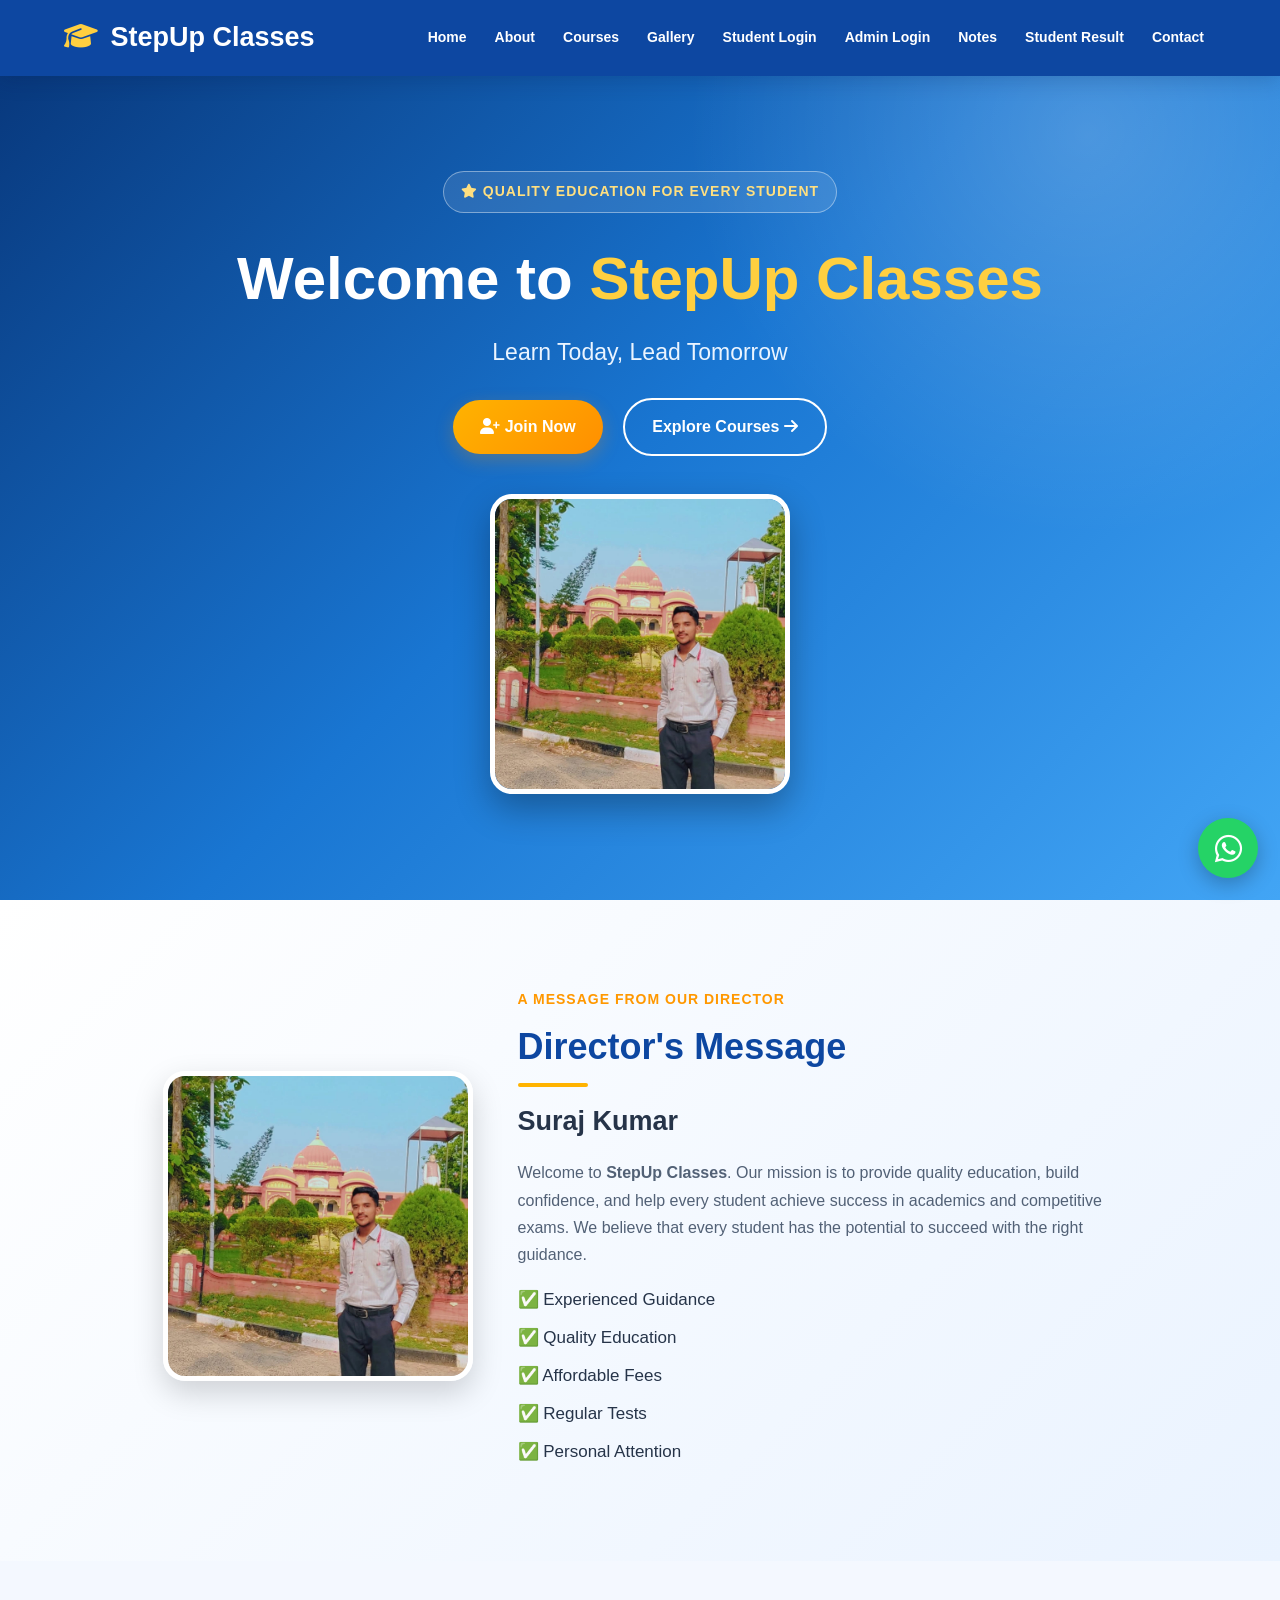
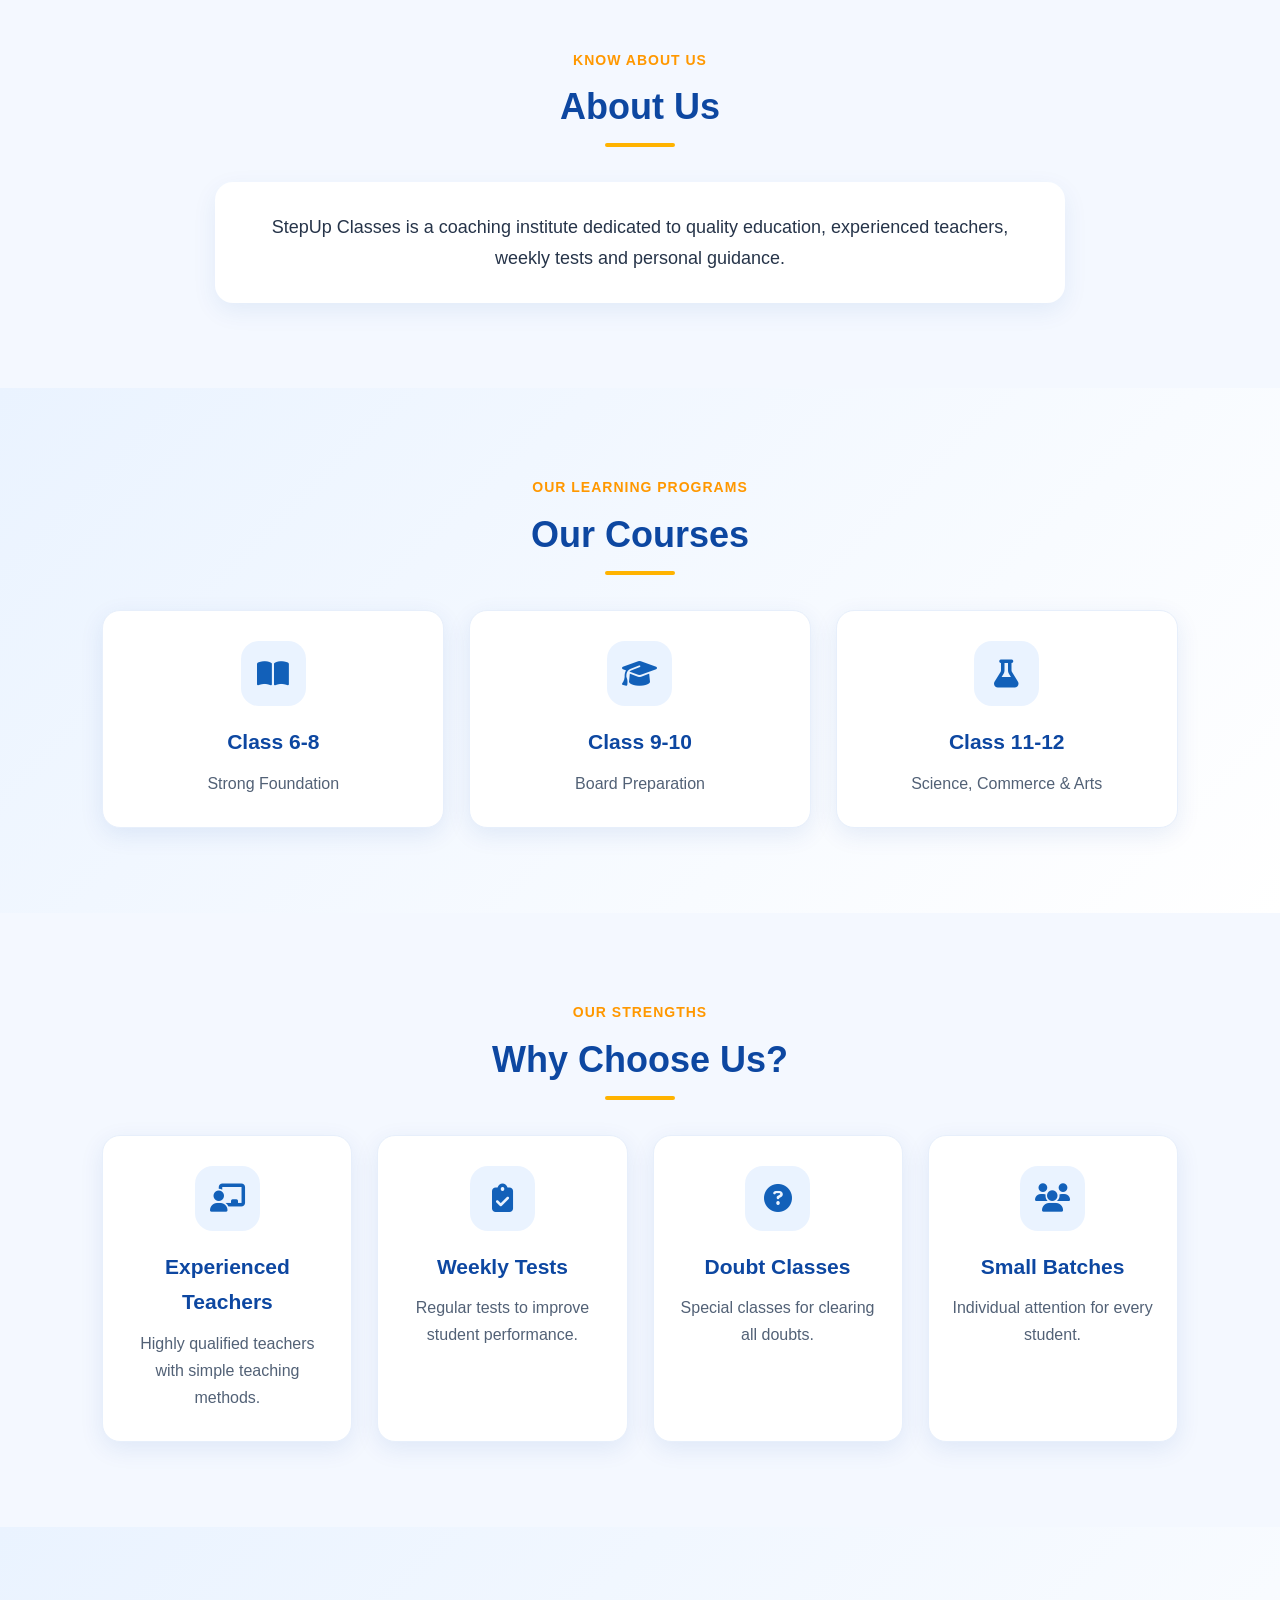
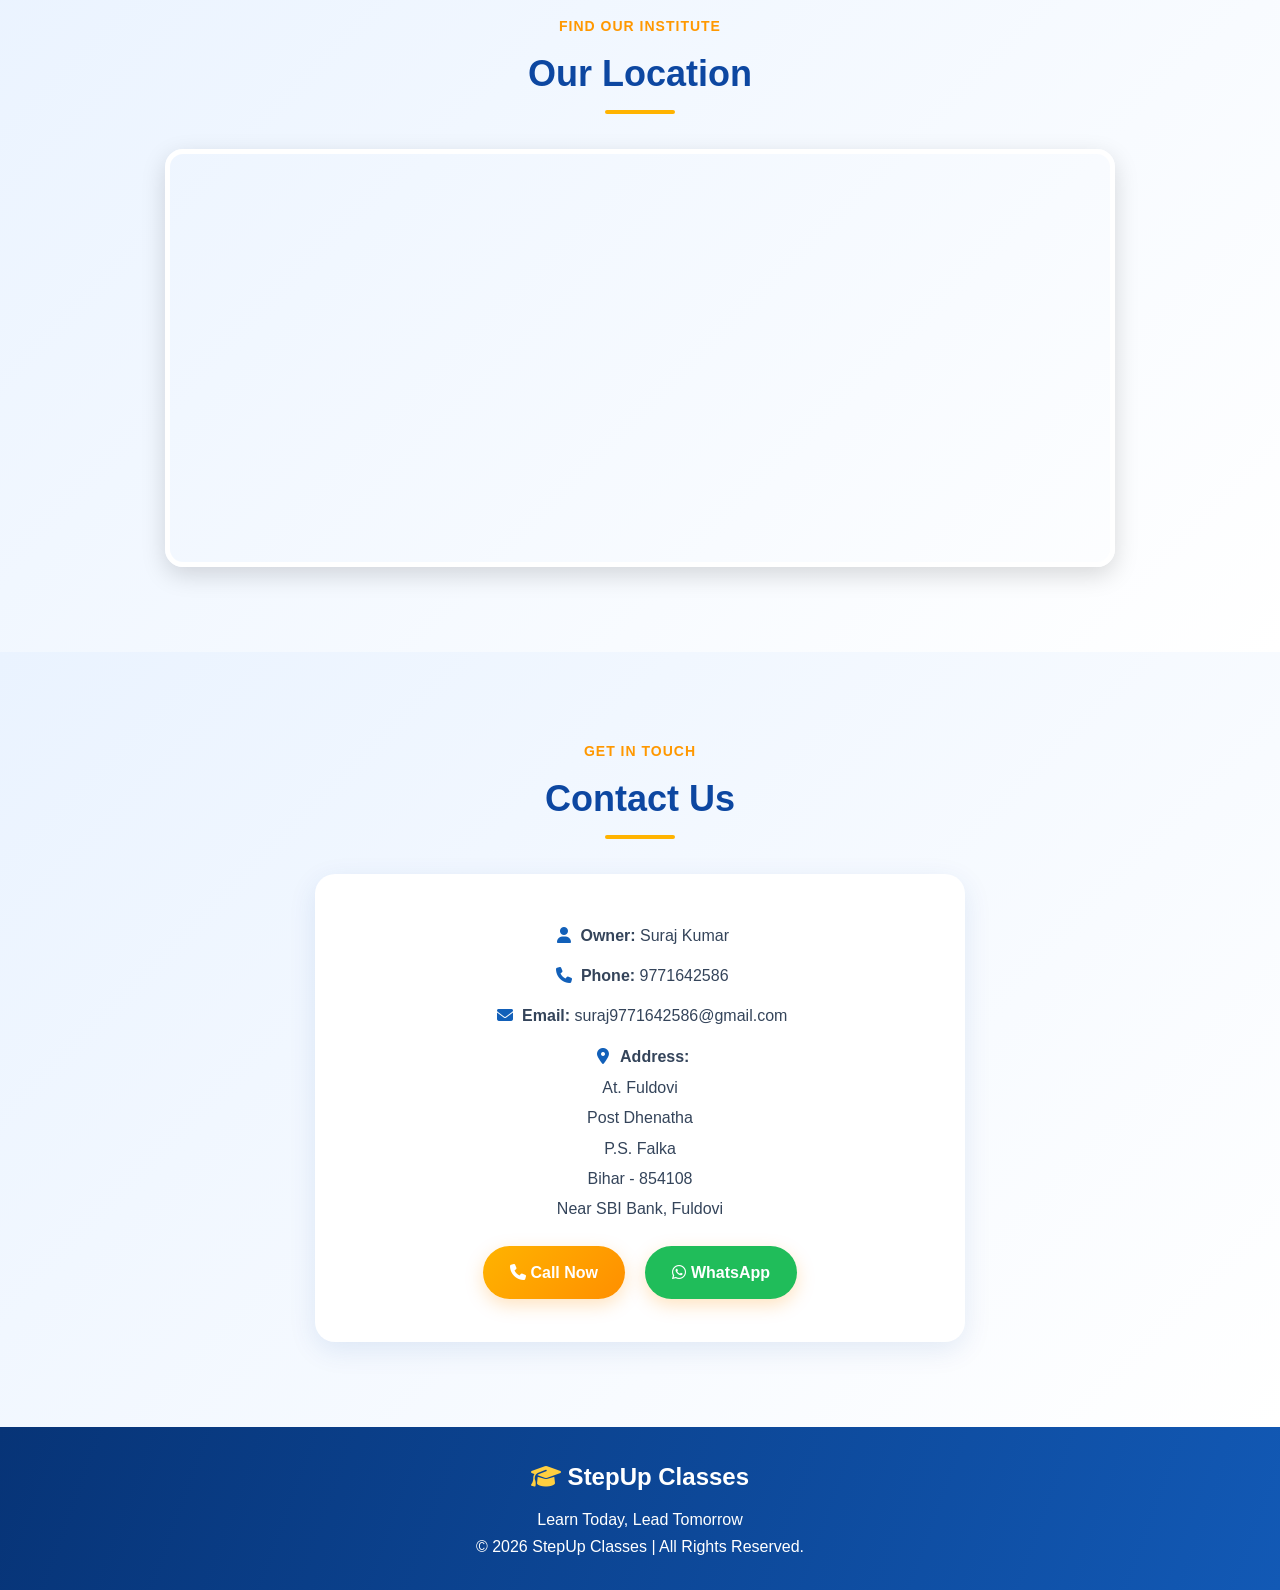
<file: index.html>
<!DOCTYPE html>
<html lang="en">
<head>
<meta charset="UTF-8">
<meta name="viewport" content="width=device-width, initial-scale=1.0">

<title>StepUp Classes | Best Coaching Institute in Fuldovi, Bihar</title>

<meta name="description" content="StepUp Classes - Best Coaching Institute in Fuldovi, Falka, Katihar, Bihar. Classes 6 to 12, Board Preparation, Weekly Tests, Study Notes and Personal Guidance.">
<meta name="keywords" content="StepUp Classes, Coaching Institute, Fuldovi, Falka, Katihar, Bihar, Class 6 to 12, Tuition, Board Exam">
<meta name="author" content="Suraj Kumar">
<meta name="robots" content="index, follow">

<meta property="og:title" content="StepUp Classes">
<meta property="og:description" content="Best Coaching Institute for Classes 6 to 12 in Fuldovi, Bihar.">
<meta property="og:type" content="website">
<meta property="og:image" content="WhatsApp Image 2026-07-27 at 7.44.07 PM.jpeg">

<link rel="stylesheet" href="style.css">
<link rel="stylesheet" href="https://cdnjs.cloudflare.com/ajax/libs/font-awesome/6.5.2/css/all.min.css">
</head>

<body>

<!-- HEADER -->
<header>
    <div class="logo">
        <i class="fa-solid fa-graduation-cap"></i>
        StepUp Classes
    </div>

    <nav>
        <a href="#home">Home</a>
        <a href="#about">About</a>
        <a href="#courses">Courses</a>
        <a href="gallery.html">Gallery</a>
        <a href="login.html">Student Login</a>
        <a href="admin-dashboard.html">Admin Login</a>
        <a href="notes.html">Notes</a>
        <a href="result.html">Student Result</a>
        <a href="#contact">Contact</a>
    </nav>
</header>

<!-- HERO -->
<section class="hero" id="home">
    <div class="hero-content">
        <span class="hero-tag">
            <i class="fa-solid fa-star"></i>
            Quality Education for Every Student
        </span>

        <h1>Welcome to <span>StepUp Classes</span></h1>

        <p>Learn Today, Lead Tomorrow</p>

        <div class="hero-buttons">
            <a href="admission.html" class="btn">
                <i class="fa-solid fa-user-plus"></i> Join Now
            </a>

            <a href="#courses" class="btn btn-outline">
                Explore Courses
                <i class="fa-solid fa-arrow-right"></i>
            </a>
        </div>

        <img src="WhatsApp Image 2026-07-27 at 7.44.07 PM.jpeg"
             alt="StepUp Classes"
             class="hero-image">
    </div>
</section>

<!-- DIRECTOR -->
<section class="director">
    <div class="director-image">
        <img src="WhatsApp Image 2026-07-27 at 7.44.07 PM.jpeg" alt="Director">
    </div>

    <div class="director-content">
        <span class="section-tag">A Message from Our Director</span>
        <h2>Director's Message</h2>
        <h3>Suraj Kumar</h3>

        <p>
            Welcome to <strong>StepUp Classes</strong>.
            Our mission is to provide quality education, build confidence,
            and help every student achieve success in academics and competitive exams.
            We believe that every student has the potential to succeed with the right guidance.
        </p>

        <ul>
            <li>✅ Experienced Guidance</li>
            <li>✅ Quality Education</li>
            <li>✅ Affordable Fees</li>
            <li>✅ Regular Tests</li>
            <li>✅ Personal Attention</li>
        </ul>
    </div>
</section>

<!-- ABOUT -->
<section id="about">
    <span class="section-tag">Know About Us</span>
    <h2>About Us</h2>

    <div class="about-content">
        <p>
            StepUp Classes is a coaching institute dedicated to quality education,
            experienced teachers, weekly tests and personal guidance.
        </p>
    </div>
</section>

<!-- COURSES -->
<section id="courses" class="light-section">
    <span class="section-tag">Our Learning Programs</span>
    <h2>Our Courses</h2>

    <div class="cards">
        <div class="card">
            <div class="card-icon">
                <i class="fa-solid fa-book-open"></i>
            </div>
            <h3>Class 6-8</h3>
            <p>Strong Foundation</p>
        </div>

        <div class="card">
            <div class="card-icon">
                <i class="fa-solid fa-graduation-cap"></i>
            </div>
            <h3>Class 9-10</h3>
            <p>Board Preparation</p>
        </div>

        <div class="card">
            <div class="card-icon">
                <i class="fa-solid fa-flask"></i>
            </div>
            <h3>Class 11-12</h3>
            <p>Science, Commerce & Arts</p>
        </div>
    </div>
</section>

<!-- FEATURES -->
<section id="features">
    <span class="section-tag">Our Strengths</span>
    <h2>Why Choose Us?</h2>

    <div class="cards">
        <div class="card">
            <div class="card-icon">
                <i class="fa-solid fa-chalkboard-user"></i>
            </div>
            <h3>Experienced Teachers</h3>
            <p>Highly qualified teachers with simple teaching methods.</p>
        </div>

        <div class="card">
            <div class="card-icon">
                <i class="fa-solid fa-clipboard-check"></i>
            </div>
            <h3>Weekly Tests</h3>
            <p>Regular tests to improve student performance.</p>
        </div>

        <div class="card">
            <div class="card-icon">
                <i class="fa-solid fa-circle-question"></i>
            </div>
            <h3>Doubt Classes</h3>
            <p>Special classes for clearing all doubts.</p>
        </div>

        <div class="card">
            <div class="card-icon">
                <i class="fa-solid fa-users"></i>
            </div>
            <h3>Small Batches</h3>
            <p>Individual attention for every student.</p>
        </div>
    </div>
</section>

<!-- LOCATION -->
<section id="location" class="light-section">
    <span class="section-tag">Find Our Institute</span>
    <h2>Our Location</h2>

    <div class="map-container">
        <iframe
            src="https://www.google.com/maps/embed?pb=!1m14!1m8!1m3!1d1498.0815189479695!2d87.39373389073462!3d25.626917360752053!3m2!1i1024!2i768!4f13.1!3m3!1m2!1s0x39f00300631150e9%3A0xb2e116ee1e59b1e3!2sSuraj%20place!5e1!3m2!1sen!2sin!4v1785159056121!5m2!1sen!2sin"
            width="100%"
            height="400"
            style="border:0;"
            allowfullscreen=""
            loading="lazy"
            referrerpolicy="strict-origin-when-cross-origin">
        </iframe>
    </div>
</section>

<!-- CONTACT -->
<section id="contact">
    <span class="section-tag">Get in Touch</span>
    <h2>Contact Us</h2>

    <div class="contact-card">
        <p><i class="fa-solid fa-user"></i> <strong>Owner:</strong> Suraj Kumar</p>
        <p><i class="fa-solid fa-phone"></i> <strong>Phone:</strong> 9771642586</p>
        <p><i class="fa-solid fa-envelope"></i> <strong>Email:</strong> suraj9771642586@gmail.com</p>

        <p class="address">
            <i class="fa-solid fa-location-dot"></i>
            <strong>Address:</strong><br>
            At. Fuldovi<br>
            Post Dhenatha<br>
            P.S. Falka<br>
            Bihar - 854108<br>
            Near SBI Bank, Fuldovi
        </p>

        <div class="contact-buttons">
            <a href="tel:9771642586" class="btn">
                <i class="fa-solid fa-phone"></i> Call Now
            </a>

            <a href="https://wa.me/919771642586" class="btn whatsapp" target="_blank" rel="noopener">
                <i class="fa-brands fa-whatsapp"></i> WhatsApp
            </a>
        </div>
    </div>
</section>

<!-- FOOTER -->
<footer>
    <div class="footer-logo">
        <i class="fa-solid fa-graduation-cap"></i>
        StepUp Classes
    </div>
    <p>Learn Today, Lead Tomorrow</p>
    <p>© 2026 StepUp Classes | All Rights Reserved.</p>
</footer>

<!-- FLOATING WHATSAPP -->
<a href="https://wa.me/919341167172"
   class="whatsapp-float"
   target="_blank"
   rel="noopener"
   aria-label="Chat on WhatsApp">
    <i class="fa-brands fa-whatsapp"></i>
</a>

<script src="script.js"></script>
</body>
</html>
</file>
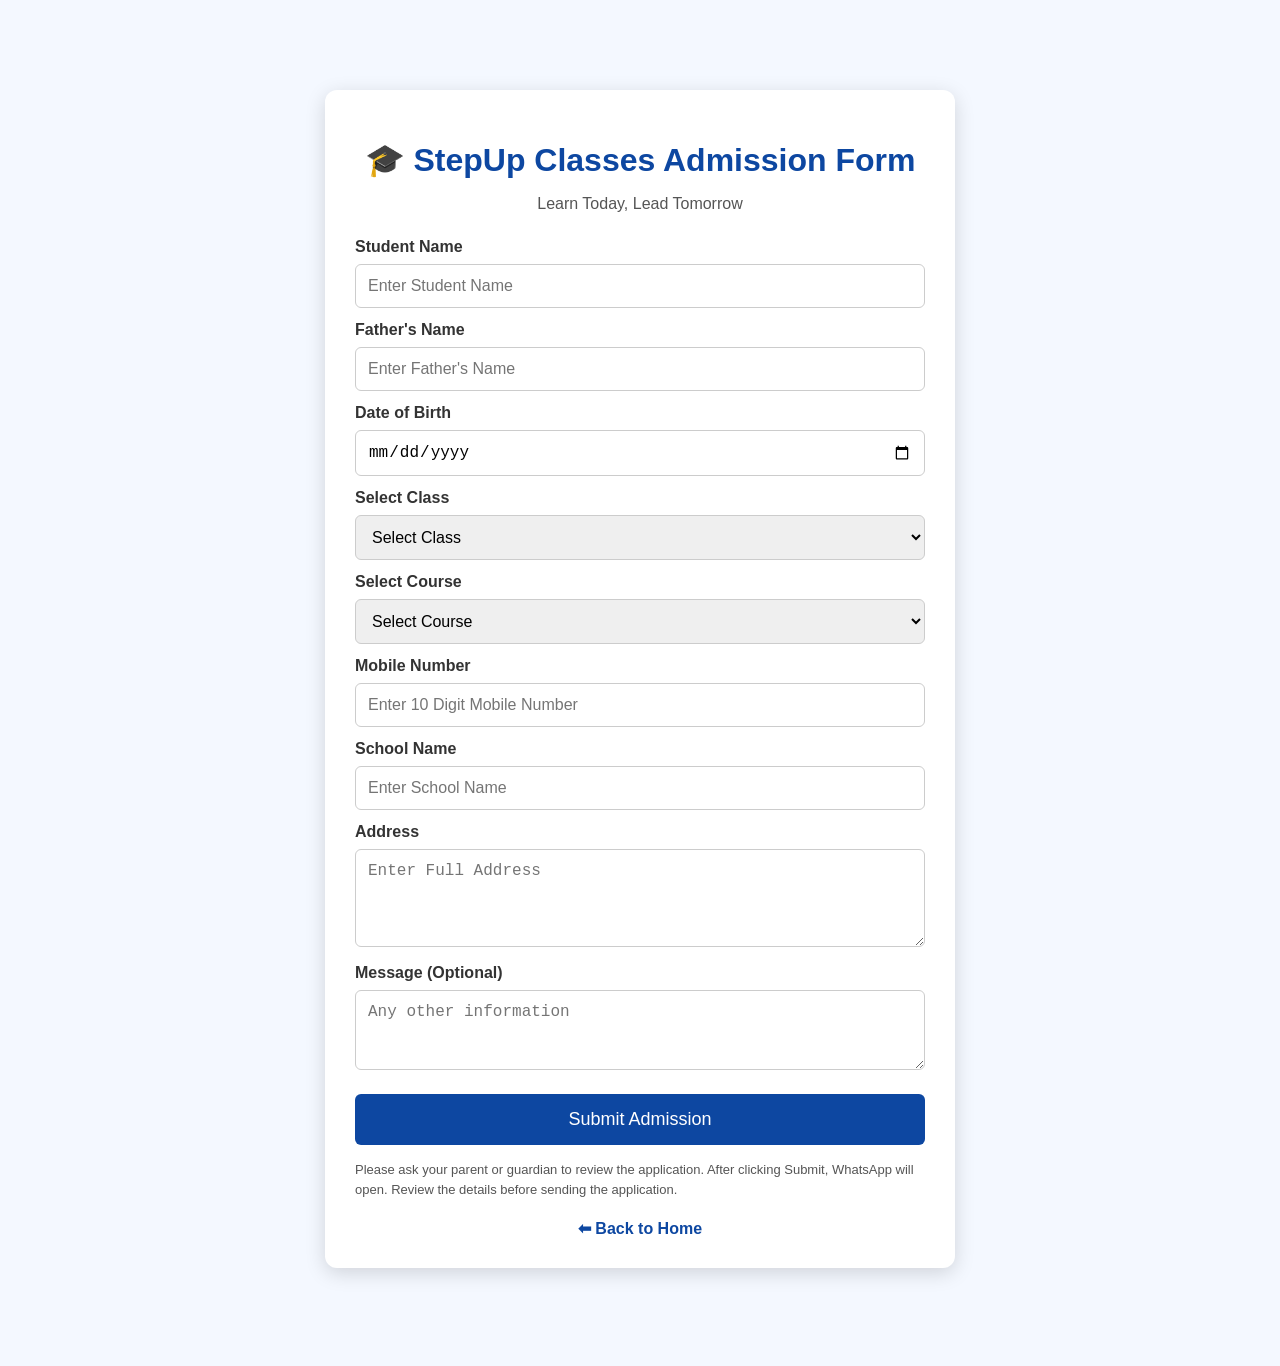
<file: admission.html>
<!DOCTYPE html>
<html lang="en">
<head>
<meta charset="UTF-8">
<meta name="viewport" content="width=device-width, initial-scale=1.0">

<title>Admission Form | StepUp Classes</title>
<meta name="description" content="Apply for admission at StepUp Classes. Fill out the student admission form online.">

<style>
* {
    box-sizing: border-box;
}

body {
    margin: 0;
    padding: 20px;
    font-family: Arial, sans-serif;
    background: #f4f8ff;
}

.form-box {
    max-width: 630px;
    margin: 70px auto;
    background: white;
    padding: 30px;
    border-radius: 12px;
    box-shadow: 0 5px 20px rgba(0,0,0,.15);
}

h1 {
    text-align: center;
    color: #0d47a1;
    margin-bottom: 10px;
}

.subtitle {
    text-align: center;
    color: #555;
    margin-bottom: 25px;
}

label {
    display: block;
    font-weight: bold;
    color: #333;
    margin-top: 13px;
}

input, select, textarea {
    width: 100%;
    padding: 12px;
    margin-top: 8px;
    border: 1px solid #ccc;
    border-radius: 6px;
    font-size: 16px;
}

textarea {
    resize: vertical;
}

button {
    width: 100%;
    padding: 15px;
    background: #0d47a1;
    color: white;
    border: none;
    border-radius: 6px;
    font-size: 18px;
    cursor: pointer;
    margin-top: 20px;
}

button:hover {
    background: #08306b;
}

.back {
    display: block;
    text-align: center;
    margin-top: 20px;
    color: #0d47a1;
    text-decoration: none;
    font-weight: bold;
}

.note {
    font-size: 13px;
    color: #555;
    line-height: 1.5;
    margin-top: 15px;
}

@media(max-width:600px) {
    .form-box {
        margin: 20px auto;
        padding: 20px;
    }
}
</style>
</head>

<body>

<div class="form-box">

<h1>🎓 StepUp Classes Admission Form</h1>

<p class="subtitle">
Learn Today, Lead Tomorrow
</p>

<form id="admissionForm">

<label>Student Name</label>
<input type="text" id="name"
placeholder="Enter Student Name" required>

<label>Father's Name</label>
<input type="text" id="father"
placeholder="Enter Father's Name" required>

<label>Date of Birth</label>
<input type="date" id="dob" required>

<label>Select Class</label>
<select id="studentClass" required>
<option value="">Select Class</option>
<option>Class 6</option>
<option>Class 7</option>
<option>Class 8</option>
<option>Class 9</option>
<option>Class 10</option>
<option>Class 11</option>
<option>Class 12</option>
</select>

<label>Select Course</label>
<select id="course" required>
<option value="">Select Course</option>
<option>Foundation</option>
<option>Science</option>
<option>Commerce</option>
<option>Arts</option>
</select>

<label>Mobile Number</label>
<input type="tel" id="mobile"
placeholder="Enter 10 Digit Mobile Number"
pattern="[0-9]{10}"
maxlength="10"
inputmode="numeric"
required>

<label>School Name</label>
<input type="text" id="school"
placeholder="Enter School Name" required>

<label>Address</label>
<textarea id="address"
rows="4"
placeholder="Enter Full Address"
required></textarea>

<label>Message (Optional)</label>
<textarea id="message"
rows="3"
placeholder="Any other information"></textarea>

<button type="submit">
Submit Admission
</button>

</form>

<p class="note">
Please ask your parent or guardian to review the application.
After clicking Submit, WhatsApp will open. Review the details
before sending the application.
</p>

<a href="index.html" class="back">
⬅ Back to Home
</a>

</div>

<script>

document.getElementById("admissionForm")
.addEventListener("submit", function(e) {

    e.preventDefault();

    const name = document.getElementById("name").value.trim();
    const father = document.getElementById("father").value.trim();
    const dob = document.getElementById("dob").value;
    const studentClass = document.getElementById("studentClass").value;
    const course = document.getElementById("course").value;
    const mobile = document.getElementById("mobile").value;
    const school = document.getElementById("school").value.trim();
    const address = document.getElementById("address").value.trim();
    const message = document.getElementById("message").value.trim();

    const whatsappMessage =
`NEW ADMISSION APPLICATION
STEPUP CLASSES

Student Name: ${name}
Father's Name: ${father}
Date of Birth: ${dob}
Class: ${studentClass}
Course: ${course}
Mobile Number: ${mobile}
School Name: ${school}
Address: ${address}
Message: ${message}`;

    const whatsappURL =
    "https://wa.me/919771642586?text=" +
    encodeURIComponent(whatsappMessage);

    window.open(whatsappURL, "_blank");

});

</script>

</body>
</html>
</file>
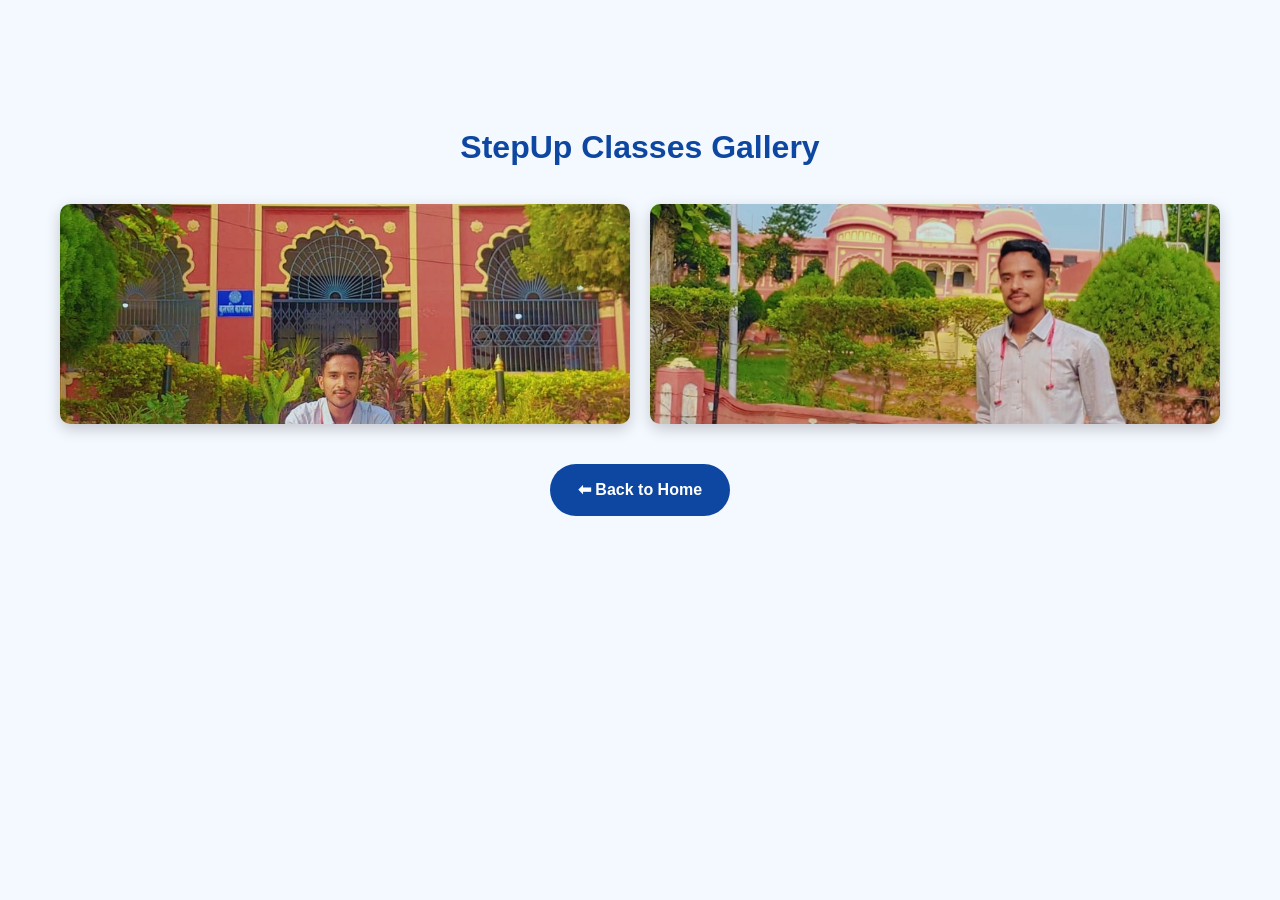
<file: gallery.html>
<!DOCTYPE html>
<html lang="en">
<head>
<meta charset="UTF-8">
<meta name="viewport" content="width=device-width, initial-scale=1.0">
<title>Gallery | StepUp Classes</title>

<link rel="stylesheet" href="style.css">

<style>

.gallery-container{
max-width:1200px;
margin:100px auto;
padding:20px;
}

.gallery-container h1{
text-align:center;
color:#0d47a1;
margin-bottom:30px;
}

.gallery{
display:grid;
grid-template-columns:repeat(auto-fit,minmax(250px,1fr));
gap:20px;
}

.gallery img{
width:100%;
height:220px;
object-fit:cover;
border-radius:10px;
box-shadow:0 5px 15px rgba(0,0,0,.2);
transition:.3s;
}

.gallery img:hover{
transform:scale(1.05);
}

.back{
display:block;
width:180px;
margin:40px auto;
padding:12px;
text-align:center;
background:#0d47a1;
color:white;
text-decoration:none;
border-radius:30px;
font-weight:bold;
}

.back:hover{
background:#08306b;
}

</style>

</head>

<body>

<div class="gallery-container">

<h1>StepUp Classes Gallery</h1>

<div class="gallery">

<img src="WhatsApp Image 2026-07-27 at 7.44.06 PM.jpeg" alt="StepUp Classes">

<img src="WhatsApp Image 2026-07-27 at 7.44.07 PM.jpeg" alt="StepUp Classes">

</div>

<a href="index.html" class="back">
⬅ Back to Home
</a>

</div>

</body>
</html>
</file>
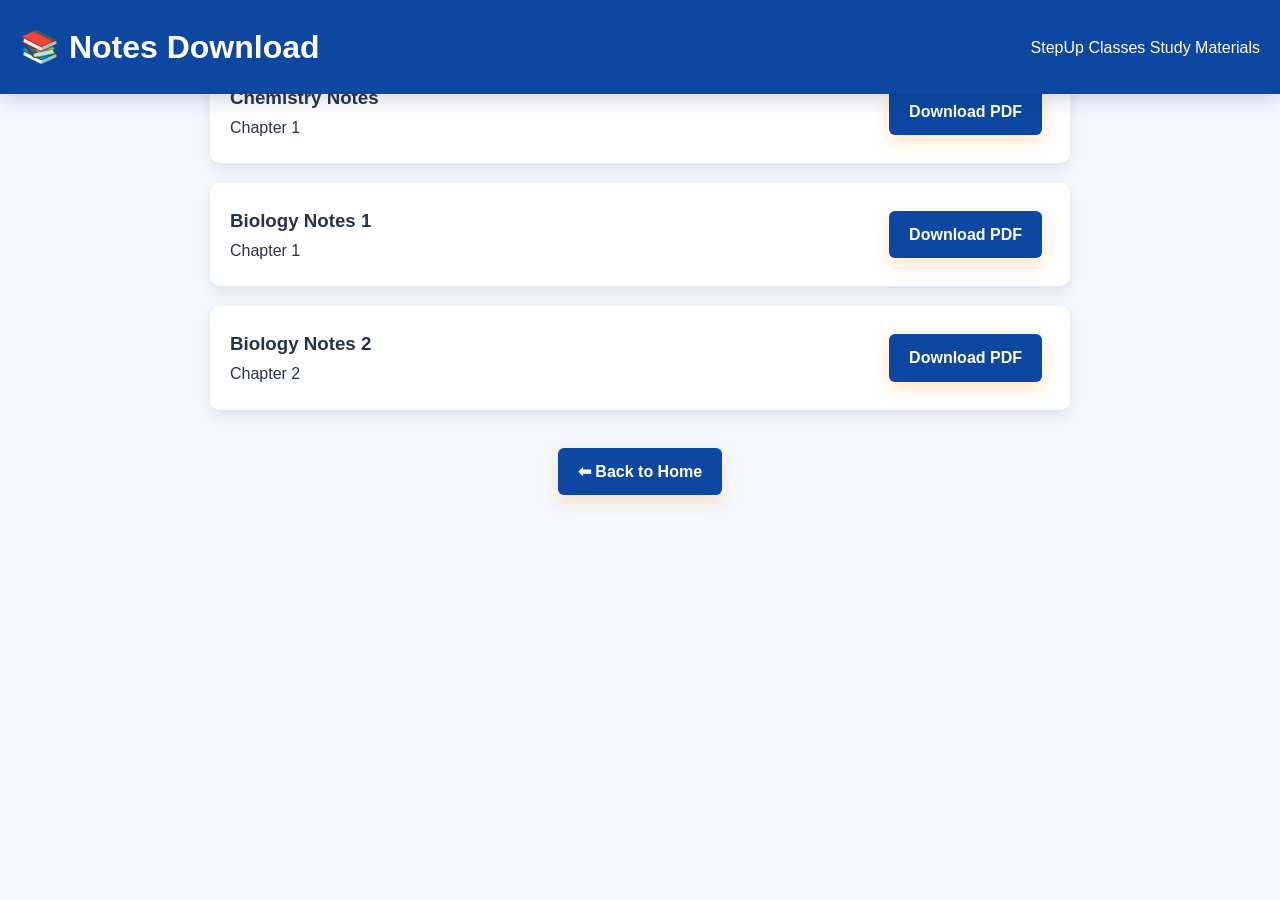
<file: notes.html>
<!DOCTYPE html>
<html lang="en">
<head>
<meta charset="UTF-8">
<meta name="viewport" content="width=device-width, initial-scale=1.0">
<title>StepUp Classes | PDF Notes Download</title>

<link rel="stylesheet" href="style.css">

<style>
body{
font-family:Arial,sans-serif;
background:#f4f8ff;
margin:0;
}

header{
background:#0d47a1;
color:white;
text-align:center;
padding:20px;
}

.container{
max-width:900px;
margin:40px auto;
padding:20px;
}

.note{
background:white;
padding:20px;
margin-bottom:20px;
border-radius:10px;
box-shadow:0 5px 15px rgba(0,0,0,.1);
display:flex;
justify-content:space-between;
align-items:center;
flex-wrap:wrap;
}

.btn{
background:#0d47a1;
color:white;
padding:10px 20px;
text-decoration:none;
border-radius:6px;
}

.btn:hover{
background:#08306b;
}
</style>

</head>

<body>

<header>
<h1>📚 Notes Download</h1>
<p>StepUp Classes Study Materials</p>
</header>

<div class="container">
<div class="note">
<div>
<h3>Chemistry Notes</h3>
<p>Chapter 1</p>
</div>
<a href="chemistry-notes-1.pdf" class="btn" target="_blank">
Download PDF
</a>
</div>

<div class="note">
<div>
<h3>Biology Notes 1</h3>
<p>Chapter 1</p>
</div>
<a href="biology-notes-1.pdf" class="btn" target="_blank">
Download PDF
</a>
</div>

<div class="note">
<div>
<h3>Biology Notes 2</h3>
<p>Chapter 2</p>
</div>
<a href="biology-notes-2.pdf" class="btn" target="_blank">
Download PDF
</a>
</div>
<div style="text-align:center;margin-top:30px;">
<a href="index.html" class="btn">⬅ Back to Home</a>
</div>

</div>

</body>
</html>
</file>
<file: style.css>
* {
    margin: 0;
    padding: 0;
    box-sizing: border-box;
    font-family: Arial, sans-serif;
    scroll-behavior: smooth;
}

html {
    scroll-padding-top: 100px;
}

body {
    background: #f4f8ff;
    color: #263449;
    line-height: 1.7;
    overflow-x: hidden;
}

header {
    position: fixed;
    top: 0;
    left: 0;
    width: 100%;
    min-height: 76px;
    background: linear-gradient(110deg, #073477, #1259b5);
    color: white;
    display: flex;
    justify-content: space-between;
    align-items: center;
    padding: 12px 5%;
    z-index: 1000;
    box-shadow: 0 4px 20px rgba(0,25,70,.2);
}

.logo {
    font-size: 27px;
    font-weight: bold;
    color: white;
    white-space: nowrap;
}

.logo i {
    color: #ffcf40;
    margin-right: 5px;
}

header nav {
    display: flex;
    align-items: center;
    justify-content: center;
    flex-wrap: wrap;
    gap: 4px;
}

header nav a,
header nav a:link,
header nav a:visited {
    color: #ffffff !important;
    text-decoration: none !important;
    padding: 8px 10px;
    margin: 2px;
    border-radius: 22px;
    font-size: 14px;
    font-weight: bold;
    transition: .3s;
}

header nav a:hover,
header nav a:focus {
    color: #073477 !important;
    background: #ffcf40;
}

.hero {
    min-height: 100vh;
    padding: 130px 20px 65px;
    display: flex;
    align-items: center;
    justify-content: center;
    text-align: center;
    color: white;
    background:
        radial-gradient(circle at 85% 15%, rgba(255,255,255,.2), transparent 30%),
        linear-gradient(135deg, #073477, #1976d2, #42a5f5);
}

.hero-content {
    max-width: 900px;
}

.hero-tag,
.section-tag {
    display: inline-block;
    color: #ff9800;
    font-size: 14px;
    font-weight: bold;
    letter-spacing: 1px;
    text-transform: uppercase;
    margin-bottom: 12px;
}

.hero-tag {
    color: #ffdf80;
    padding: 8px 17px;
    border: 1px solid rgba(255,255,255,.4);
    border-radius: 25px;
    background: rgba(255,255,255,.1);
}

.hero h1 {
    font-size: clamp(36px, 5vw, 60px);
    line-height: 1.2;
    margin-top: 18px;
    font-weight: 800;
}

.hero h1 span {
    color: #ffcf40;
}

.hero p {
    font-size: 23px;
    margin: 18px 0;
    color: #eaf4ff;
}

.hero-image {
    display: block;
    width: 300px;
    max-width: 90%;
    margin: 30px auto 0;
    border: 5px solid white;
    border-radius: 22px;
    box-shadow: 0 15px 35px rgba(0,0,0,.3);
    transition: .3s;
}

.hero-image:hover {
    transform: scale(1.03);
}

.btn {
    display: inline-block;
    padding: 13px 27px;
    background: linear-gradient(135deg, #ffb300, #ff8f00);
    color: white !important;
    text-decoration: none !important;
    border-radius: 30px;
    margin: 8px;
    font-weight: bold;
    box-shadow: 0 6px 18px rgba(255,143,0,.25);
    transition: .3s;
}

.btn:hover {
    transform: translateY(-3px);
    box-shadow: 0 10px 22px rgba(255,143,0,.35);
}

.btn-outline {
    background: transparent;
    border: 2px solid white;
    box-shadow: none;
}

.btn-outline:hover {
    background: white;
    color: #073477 !important;
}

.whatsapp {
    background: #20bd5a;
}

.whatsapp:hover {
    background: #159447;
}

section {
    padding: 85px 8%;
    scroll-margin-top: 85px;
    text-align: center;
}

section h2 {
    color: #0d47a1;
    font-size: clamp(27px, 4vw, 36px);
    margin-bottom: 35px;
    line-height: 1.3;
}

section h2::after {
    content: "";
    display: block;
    width: 70px;
    height: 4px;
    margin: 12px auto 0;
    border-radius: 10px;
    background: #ffb300;
}

.light-section {
    background: linear-gradient(135deg, #eaf3ff, #ffffff);
}

.about-content {
    max-width: 850px;
    margin: auto;
    padding: 30px;
    background: white;
    border-radius: 18px;
    box-shadow: 0 8px 25px rgba(13,71,161,.08);
    font-size: 18px;
}

.director {
    display: flex;
    align-items: center;
    justify-content: center;
    gap: 45px;
    padding: 85px 10%;
    flex-wrap: wrap;
    background: linear-gradient(135deg, #ffffff, #eaf3ff);
    text-align: left;
}

.director-image img {
    width: 310px;
    max-width: 100%;
    border: 5px solid white;
    border-radius: 22px;
    box-shadow: 0 12px 30px rgba(0,0,0,.17);
}

.director-content {
    max-width: 600px;
}

.director-content h2 {
    margin-bottom: 12px;
}

.director-content h2::after {
    margin-left: 0;
}

.director-content h3 {
    color: #263449;
    font-size: 27px;
    margin-bottom: 15px;
}

.director-content p {
    color: #526176;
    margin-bottom: 18px;
}

.director-content ul {
    list-style: none;
}

.director-content li {
    margin: 9px 0;
    font-size: 17px;
}

.cards {
    display: grid;
    grid-template-columns: repeat(auto-fit, minmax(230px, 1fr));
    gap: 25px;
    margin-top: 25px;
}

.card {
    background: white;
    padding: 30px 22px;
    border-radius: 18px;
    border: 1px solid #e7effb;
    box-shadow: 0 7px 25px rgba(13,71,161,.09);
    transition: .3s;
}

.card:hover {
    transform: translateY(-8px);
    box-shadow: 0 15px 35px rgba(13,71,161,.16);
}

.card-icon {
    width: 65px;
    height: 65px;
    margin: 0 auto 18px;
    border-radius: 18px;
    display: flex;
    align-items: center;
    justify-content: center;
    background: #eaf3ff;
    color: #1260b9;
    font-size: 28px;
}

.card h3 {
    color: #0d47a1;
    font-size: 21px;
    margin-bottom: 10px;
}

.card p {
    color: #526176;
}

.map-container {
    max-width: 950px;
    margin: 25px auto 0;
    border-radius: 18px;
    overflow: hidden;
    box-shadow: 0 8px 25px rgba(0,0,0,.15);
    border: 5px solid white;
}

#contact {
    background: linear-gradient(135deg, #eaf3ff, #ffffff);
}

.contact-card {
    max-width: 650px;
    margin: auto;
    padding: 35px 25px;
    background: white;
    border-radius: 20px;
    box-shadow: 0 8px 28px rgba(13,71,161,.1);
}

.contact-card p {
    margin: 13px 0;
    color: #34445a;
    font-size: 16px;
}

.contact-card p i {
    color: #1260b9;
    width: 25px;
}

.contact-card .address {
    line-height: 1.9;
}

footer {
    background: linear-gradient(110deg, #073477, #1259b5);
    color: white;
    text-align: center;
    padding: 30px 15px;
}

.footer-logo {
    font-size: 24px;
    font-weight: bold;
    margin-bottom: 8px;
}

.footer-logo i {
    color: #ffcf40;
}

.whatsapp-float {
    position: fixed;
    bottom: 22px;
    right: 22px;
    width: 60px;
    height: 60px;
    background: #25d366;
    color: white !important;
    border-radius: 50%;
    display: flex;
    align-items: center;
    justify-content: center;
    font-size: 31px;
    text-decoration: none !important;
    box-shadow: 0 6px 20px rgba(0,0,0,.25);
    z-index: 999;
    transition: .3s;
}

.whatsapp-float:hover {
    transform: scale(1.1);
}

img {
    max-width: 100%;
}

/* TABLET */
@media (max-width: 1050px) {
    header {
        padding: 12px 3%;
    }

    header nav a,
    header nav a:link,
    header nav a:visited {
        font-size: 12px;
        padding: 7px;
    }
}

/* MOBILE */
@media (max-width: 768px) {
    header {
        position: relative;
        flex-direction: column;
        gap: 10px;
        padding: 14px 8px;
    }

    .logo {
        font-size: 24px;
    }

    header nav {
        justify-content: center;
        gap: 2px;
    }

    header nav a,
    header nav a:link,
    header nav a:visited {
        font-size: 12px;
        padding: 7px 9px;
        margin: 2px;
    }

    .hero {
        min-height: 80vh;
        padding: 65px 15px;
    }

    .hero h1 {
        font-size: 36px;
    }

    .hero p {
        font-size: 18px;
    }

    section {
        padding: 60px 6%;
    }

    .director {
        text-align: center;
        padding: 60px 6%;
    }

    .director-content h2::after {
        margin-left: auto;
    }

    .director-image img {
        width: 230px;
    }

    .cards {
        grid-template-columns: 1fr;
    }

    .map-container iframe {
        height: 320px;
    }
}

@media (max-width: 420px) {
    .logo {
        font-size: 21px;
    }

    .hero h1 {
        font-size: 30px;
    }

    .hero-tag {
        font-size: 11px;
    }

    .btn {
        padding: 11px 20px;
        font-size: 14px;
    }

    .whatsapp-float {
        width: 55px;
        height: 55px;
        font-size: 27px;
    }
}
</file>
